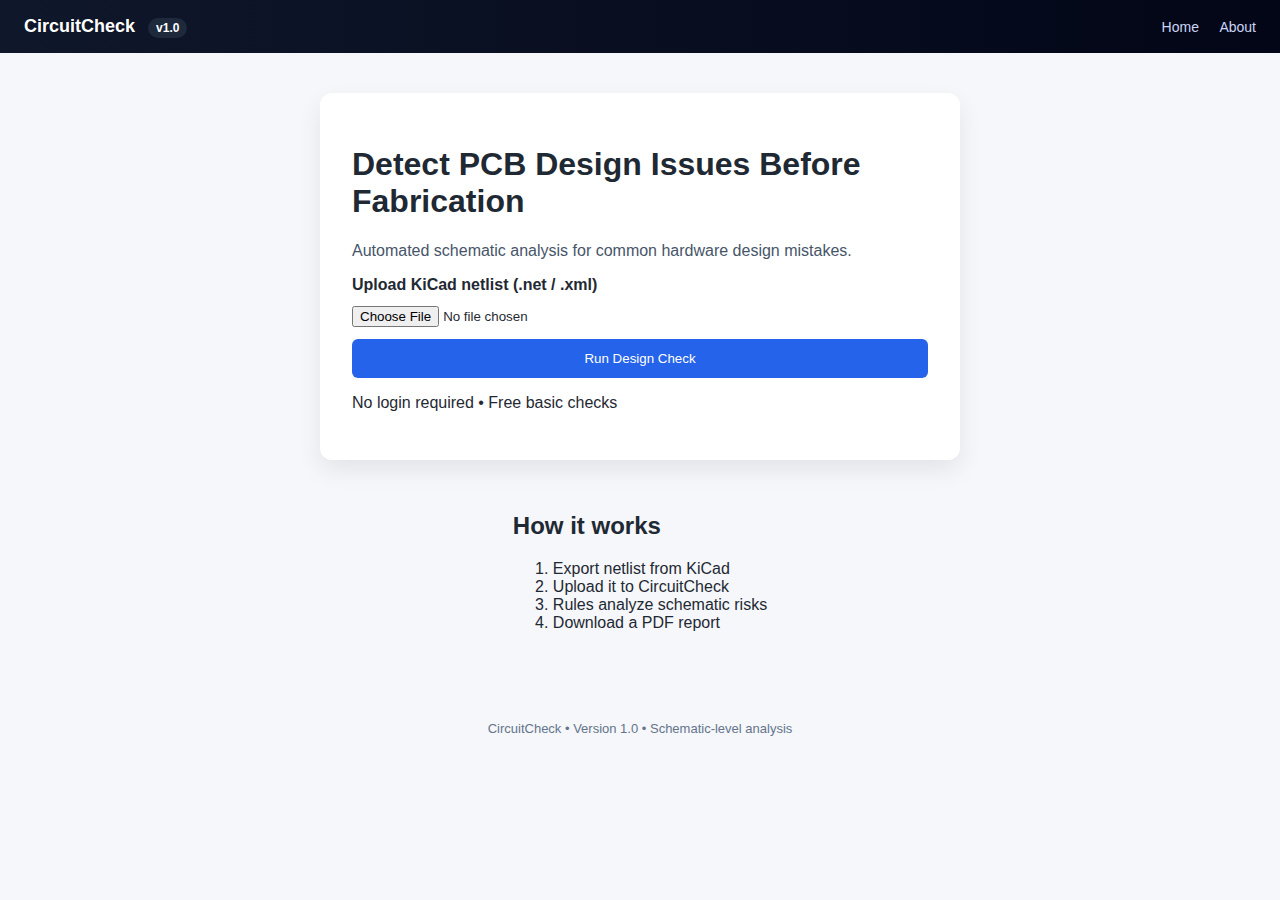
<file: templates/index.html>
<!DOCTYPE html>
<html lang="en">
<head>
    <meta charset="UTF-8">
    <title>CircuitCheck</title>
    <meta name="viewport" content="width=device-width, initial-scale=1.0">
    <link rel="stylesheet" href="/static/style.css">
</head>
<body>

<header class="topbar">
    <div class="logo">CircuitCheck <span class="version">v1.0</span></div>
    <nav class="nav">
        <a href="/">Home</a>
        <a href="/about">About</a>
    </nav>
</header>

<main class="main">

    <div class="card">
        <h1>Detect PCB Design Issues Before Fabrication</h1>
        <p class="subtitle">
            Automated schematic analysis for common hardware design mistakes.
        </p>

        <form method="POST" enctype="multipart/form-data">
            <label class="upload-label">Upload KiCad netlist (.net / .xml)</label>
            <input type="file" name="netlist" required>
            <button type="submit">Run Design Check</button>
        </form>

        <p class="hint">No login required • Free basic checks</p>
    </div>

    <div class="how-it-works">
        <h2>How it works</h2>
        <ol>
            <li>Export netlist from KiCad</li>
            <li>Upload it to CircuitCheck</li>
            <li>Rules analyze schematic risks</li>
            <li>Download a PDF report</li>
        </ol>
    </div>

</main>

<footer class="footer">
    <p>CircuitCheck • Version 1.0 • Schematic-level analysis</p>
</footer>

</body>
</html>
</file>
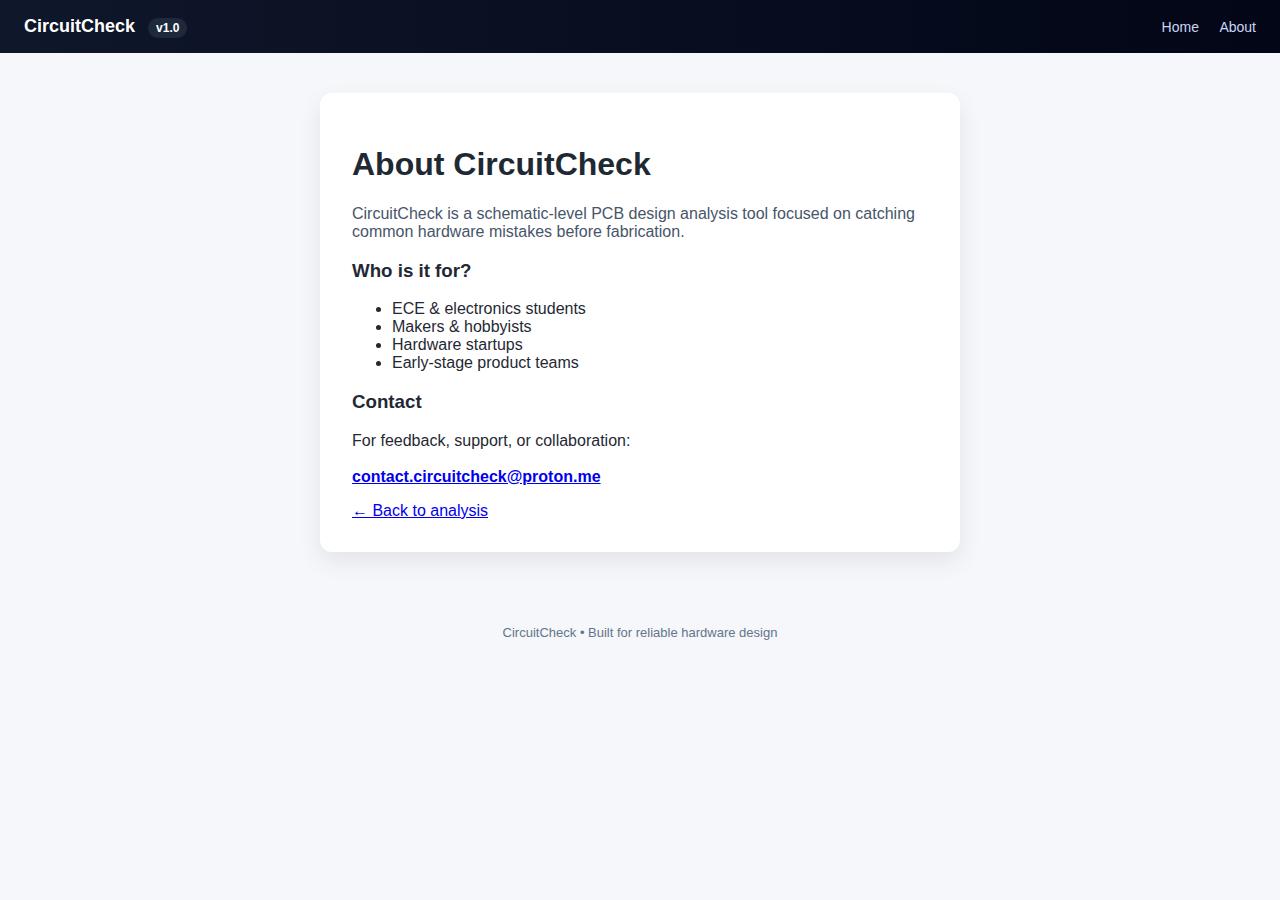
<file: templates/about.html>
<!DOCTYPE html>
<html lang="en">
<head>
    <meta charset="UTF-8">
    <title>About – CircuitCheck</title>
    <meta name="viewport" content="width=device-width, initial-scale=1.0">
    <link rel="stylesheet" href="/static/style.css">
</head>
<body>

<header class="topbar">
    <div class="logo">CircuitCheck <span class="version">v1.0</span></div>
    <nav class="nav">
        <a href="/">Home</a>
        <a href="/about">About</a>
    </nav>
</header>

<main class="main">

    <div class="card">
        <h1>About CircuitCheck</h1>

        <p class="subtitle">
            CircuitCheck is a schematic-level PCB design analysis tool focused on
            catching common hardware mistakes before fabrication.
        </p>

        <h3>Who is it for?</h3>
        <ul>
            <li>ECE & electronics students</li>
            <li>Makers & hobbyists</li>
            <li>Hardware startups</li>
            <li>Early-stage product teams</li>
        </ul>

        <h3>Contact</h3>
        <p>
            For feedback, support, or collaboration:<br><br>
            <strong>
                <a href="mailto:contact.circuitcheck@proton.me">
                    contact.circuitcheck@proton.me
                </a>
            </strong>
        </p>

        <a class="back-link" href="/">← Back to analysis</a>
    </div>

</main>

<footer class="footer">
    <p>CircuitCheck • Built for reliable hardware design</p>
</footer>

</body>
</html>
</file>
<file: static/style.css>
* {
    box-sizing: border-box;
}

body {
    margin: 0;
    font-family: -apple-system, BlinkMacSystemFont, "Segoe UI", Roboto, Arial, sans-serif;
    background: #f5f7fa;
    color: #1f2933;
}

.topbar {
    background: linear-gradient(90deg, #0f172a, #020617);
    padding: 16px 24px;
    color: white;
    display: flex;
    justify-content: space-between;
    align-items: center;
}

.logo {
    font-size: 18px;
    font-weight: 600;
}

.version {
    font-size: 12px;
    background: #1e293b;
    padding: 3px 8px;
    border-radius: 12px;
    margin-left: 8px;
}

.nav a {
    color: #cbd5f5;
    text-decoration: none;
    margin-left: 16px;
    font-size: 14px;
}

.main {
    display: flex;
    flex-direction: column;
    align-items: center;
    padding: 40px 16px;
    gap: 32px;
}

.card {
    background: white;
    width: 100%;
    max-width: 640px;
    padding: 32px;
    border-radius: 12px;
    box-shadow: 0 10px 25px rgba(0,0,0,0.08);
}

.subtitle {
    color: #475569;
}

.upload-label {
    font-weight: 600;
}

input[type="file"] {
    width: 100%;
    margin: 12px 0;
}

button {
    width: 100%;
    background: #2563eb;
    color: white;
    padding: 12px;
    border: none;
    border-radius: 6px;
    cursor: pointer;
}

.issue {
    padding: 20px;
    border-radius: 8px;
    margin-bottom: 20px;
}

.ERROR { background: #fee2e2; }
.WARNING { background: #fef3c7; }
.SUCCESS { background: #dcfce7; }

.footer {
    text-align: center;
    padding: 20px;
    font-size: 13px;
    color: #64748b;
}

@media (max-width: 480px) {
    .topbar {
        flex-direction: column;
        gap: 8px;
    }
}

.issue {
    padding: 20px;
    border-radius: 10px;
    margin-bottom: 20px;
}

.issue-badge {
    display: inline-block;
    font-size: 11px;
    font-weight: 700;
    padding: 4px 10px;
    border-radius: 12px;
    margin-bottom: 10px;
}

.ERROR {
    background: #fee2e2;
}

.ERROR .issue-badge {
    background: #b91c1c;
    color: white;
}

.WARNING {
    background: #fef3c7;
}

.WARNING .issue-badge {
    background: #b45309;
    color: white;
}

.SUCCESS {
    background: #dcfce7;
}

.SUCCESS .issue-badge {
    background: #15803d;
    color: white;
}

.fix {
    margin-top: 10px;
    font-size: 14px;
}

.actions {
    display: flex;
    flex-direction: column;
    gap: 12px;
    margin-top: 30px;
}

.primary-link {
    background: #2563eb;
    color: white;
    text-align: center;
    padding: 12px;
    border-radius: 6px;
    text-decoration: none;
    font-weight: 500;
}

.primary-link:hover {
    background: #1d4ed8;
}

.secondary-link {
    text-align: center;
    color: #2563eb;
    text-decoration: none;
    font-weight: 500;
}
</file>
